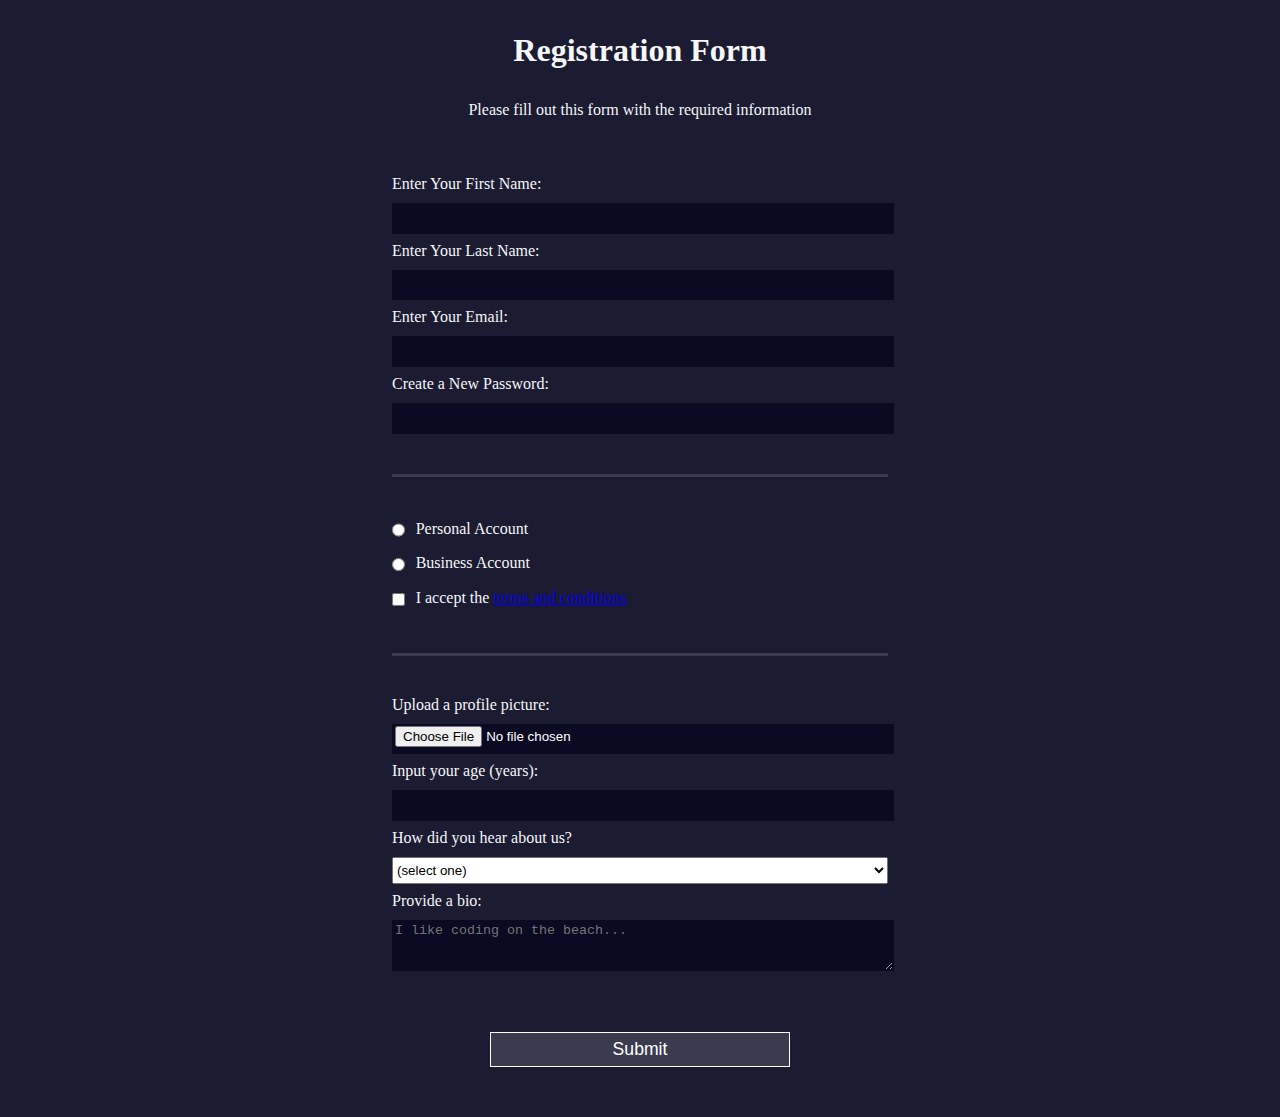
<file: registration-form/index.html>
<!DOCTYPE html>
<html lang="en">
  <head>
    <meta charset="UTF-8">
    <title>Registration Form</title>
    <link rel="stylesheet" href="styles.css" />
  </head>
  <body>
    <h1>Registration Form</h1>
    <p>Please fill out this form with the required information</p>
    <form method="post" action='https://register-demo.freecodecamp.org'>
      <fieldset>
        <label for="first-name">Enter Your First Name: <input id="first-name" name="first-name" type="text" required /></label>
        <label for="last-name">Enter Your Last Name: <input id="last-name" name="last-name" type="text" required /></label>
        <label for="email">Enter Your Email: <input id="email" name="email" type="email" required /></label>
        <label for="new-password">Create a New Password: <input id="new-password" name="new-password" type="password" pattern="[a-z0-5]{8,}" required /></label>
      </fieldset>
      <fieldset>
        <label for="personal-account"><input id="personal-account" type="radio" name="account-type" class="inline" /> Personal Account</label>
        <label for="business-account"><input id="business-account" type="radio" name="account-type" class="inline" /> Business Account</label>
        <label for="terms-and-conditions">
          <input id="terms-and-conditions" type="checkbox" required name="terms-and-conditions" class="inline" /> I accept the <a href="https://www.freecodecamp.org/news/terms-of-service/" target="_blank">terms and conditions</a>
        </label>
      </fieldset>
      <fieldset>
        <label for="profile-picture">Upload a profile picture: <input id="profile-picture" type="file" name="file" /></label>
        <label for="age">Input your age (years): <input id="age" type="number" name="age" min="13" max="120" /></label>
        <label for="referrer">How did you hear about us?
          <select id="referrer" name="referrer">
            <option value="">(select one)</option>
            <option value="1">freeCodeCamp News</option>
            <option value="2">freeCodeCamp YouTube Channel</option>
            <option value="3">freeCodeCamp Forum</option>
            <option value="4">Other</option>
          </select>
        </label>
        <label for="bio">Provide a bio:
          <textarea id="bio" name="bio" rows="3" cols="30" placeholder="I like coding on the beach..."></textarea>
        </label>
      </fieldset>
      <input type="submit" value="Submit" />
    </form>
  </body>
</html>
</file>
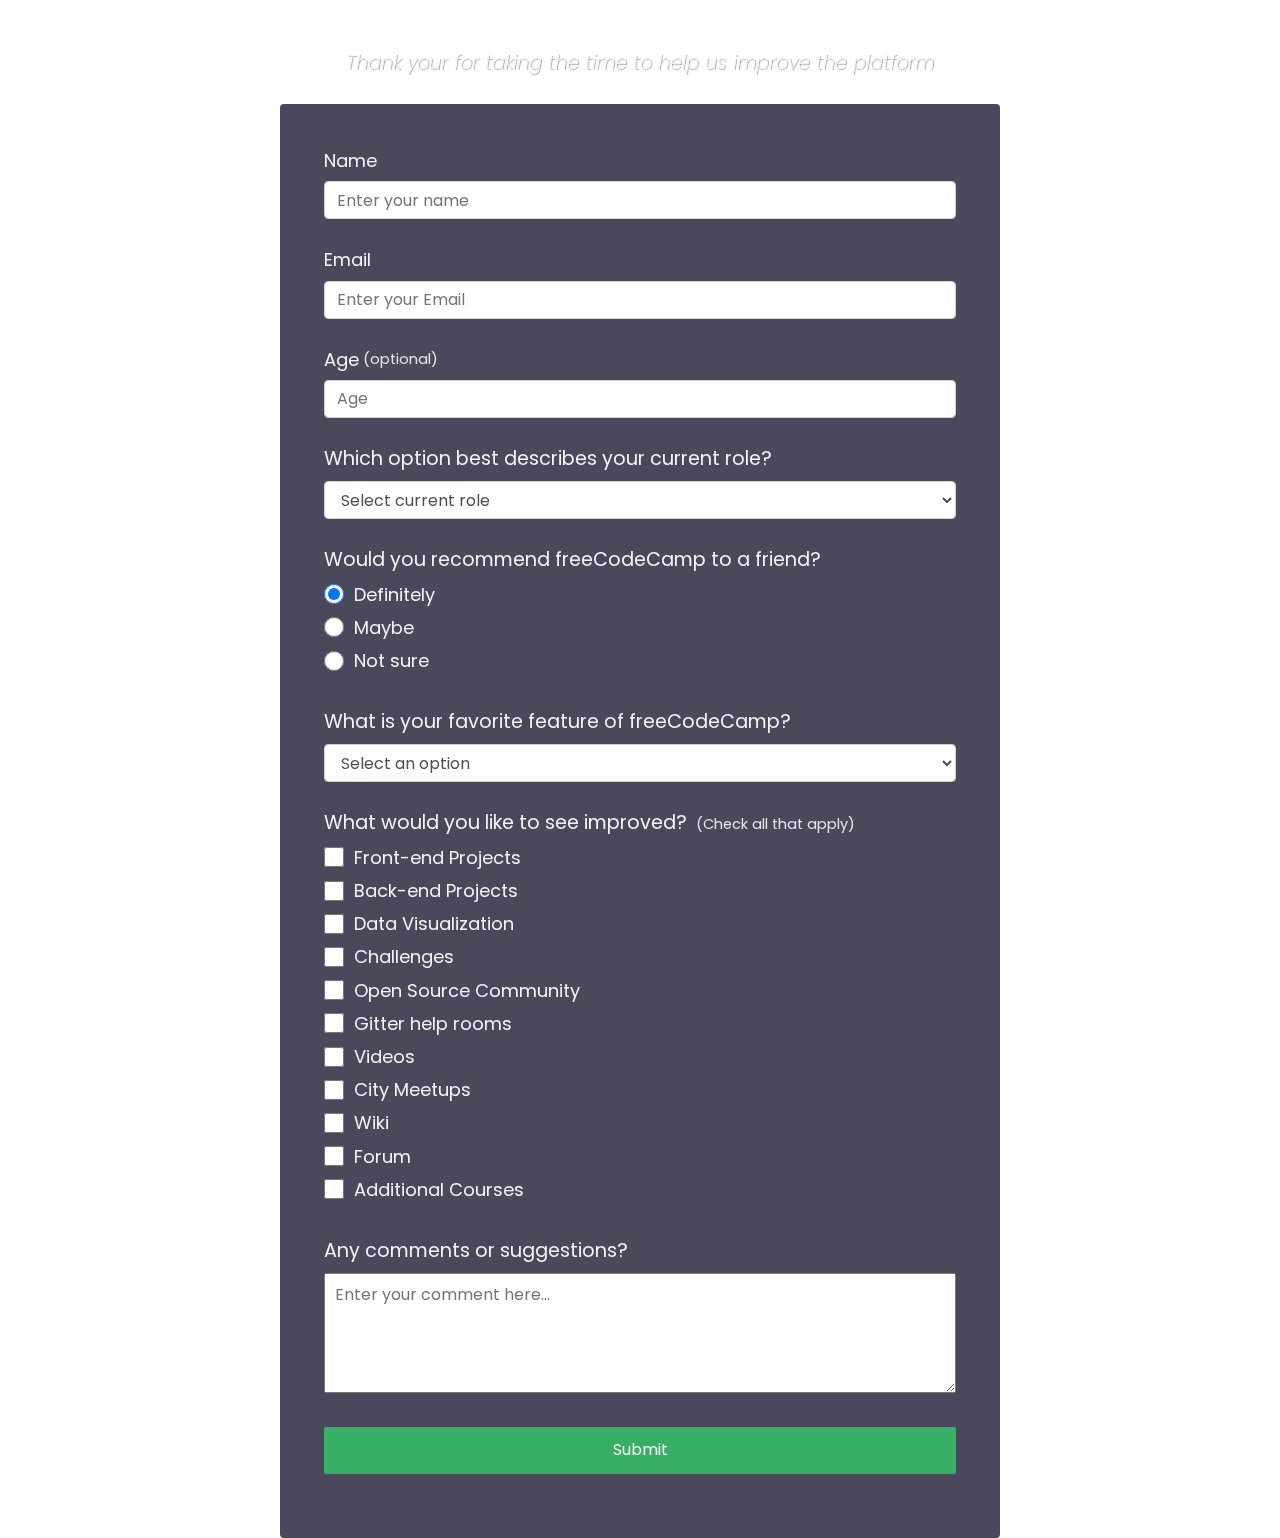
<file: survey-form-project/index.html>
<!DOCTYPE html>
<html>
    <head>
        <link rel="stylesheet" href="styles.css">
    </head>
    <body>
        <div class="container">
            <header class="header">
                <h1 class="text-center" id ="title">
                    <p id="description" class="description text-center">
                        Thank your for taking the time to help us improve the platform
                    </p>
                </h1>
            </header>
            <form id="survey-form">
                <div class="form-group">
                    <label id="name-label" for="name">Name</label>
                    <input type="text" name="name" id="name" class="form-control" 
                    placeholder="Enter your name" required />
                </div>
                <div class="form-group">
                    <label id="email-label" for="email">Email</label>
                    <input type="email" name="email" id="email" class="form-control" 
                    placeholder="Enter your Email" required />
                </div>
                <div class="form-group">
                    <label id="number-label" for="number">Age<span class="clue">(optional)</span></label>
                    <input type="number" name="age" id="number" min="10" max="99" class="form-control" 
                    placeholder="Age" required />
                </div>
                <div class="form-group">
                    <p>Which option best describes your current role?</p>
                    <select name="role" id="dropdown" class="form-control" required>
                        <option disabled selected value>Select current role</option>
                        <option value="student">Student</option>
                        <option value="job">Full Time Job</option>
                        <option value="learner">Full Time Learner</option>
                        <option value="preferNo">Prefer not to say</option>
                        <option value="other">Other</option>
                    </select>
                </div>
                <div class="form-group">
                    <p>Would you recommend freeCodeCamp to a friend?</p>
                    <label>
                        <input name="user-recommend" value="definitely" type="radio"
                        class="input-radio" checked>Definitely
                    </label>
                    <label>
                        <input
                          name="user-recommend" value="maybe" type="radio"
                          class="input-radio"/>Maybe
                    </label>
                    <label>
                        <input name="user-recommend" value="not-sure" type="radio"
                        class="input-radio">Not sure
                    </label>
                </div>
                <div class="form-group">
                    <p>What is your favorite feature of freeCodeCamp?</p>
                    <select id="most-like" name="mostLike" class="form-control" required>
                      <option disabled selected value>Select an option</option>
                      <option value="challenges">Challenges</option>
                      <option value="projects">Projects</option>
                      <option value="community">Community</option>
                      <option value="openSource">Open Source</option>
                    </select>
                </div>
                <div class="form-group">
                    <p>What would you like to see improved?
                        <span class="clue">(Check all that apply)</span>
                    </p>
                    <label>
                        <input type="checkbox" name="prefer" value="front-end-projects"
                        class="input-checkbox">Front-end Projects
                    </label>
                    <label>
                        <input type="checkbox" name="prefer" value="back-end-projects"
                        class="input-checkbox">Back-end Projects
                    </label>
                    <label>
                        <input type="checkbox" name="prefer" value="data-visualization"
                        class="input-checkbox">Data Visualization
                    </label>
                    <label>
                        <input type="checkbox" name="prefer" value="challenges"
                        class="input-checkbox">Challenges
                    </label>
                    <label>
                        <input type="checkbox" name="prefer" value="open-source-community"
                        class="input-checkbox">Open Source Community
                    </label>
                    <label>
                        <input type="checkbox" name="prefer" value="gitter-help-rooms"
                        class="input-checkbox">Gitter help rooms
                    </label>
                    <label>
                        <input type="checkbox" name="prefer" value="videos"
                        class="input-checkbox">Videos
                    </label>
                    <label>
                        <input type="checkbox" name="prefer" value="city-meetups"
                        class="input-checkbox">City Meetups
                    </label>
                    <label>
                        <input type="checkbox" name="prefer" value="wiki"
                        class="input-checkbox">Wiki
                    </label>
                    <label>
                        <input type="checkbox" name="prefer" value="forum"
                        class="input-checkbox">Forum
                    </label>
                    <label>
                        <input type="checkbox" name="prefer" value="additional-courses"
                        class="input-checkbox">Additional Courses
                    </label>
                </div>
                <div class="form-group">
                    <p>Any comments or suggestions?</p>
                    <textarea name="comment" id="comments" class="input-textarea"
                    placeholder="Enter your comment here..."></textarea>
                </div>
                <div class="form-group">
                    <button type="submit" id="submit" class="submit-button">Submit</button>
                </div>
            </form>
        </div>
    </body>
</html>
</file>
<file: registration-form/styles.css>
body {
    width: 100%;
    height: 100vh;
    margin: 0;
    background-color: #1b1b32;
    color: #f5f6f7;
    font-family: Tahoma;
    font-size: 16px;
}

h1, p {
    margin: 1em auto;
    text-align: center;
}

form {
    width: 60vw;
    max-width: 500px;
    min-width: 300px;
    margin: 0 auto;
    padding-bottom: 2em;
}

fieldset {
    border: none;
    padding: 2rem 0;
    border-bottom: 3px solid #3b3b4f;
}

fieldset:last-of-type {
    border-bottom: none;
}

label {
    display: block;
    margin: 0.5rem 0;
}

input, textarea, select {
    margin: 10px 0 0 0;
    width: 100%;
    min-height: 2em;
}

input, textarea {
    background-color: #0a0a23;
    border: 1px solid #0a0a23;
    color: #ffffff;
}

.inline {
    width: unset;
    margin: 0 0.5em 0 0;
    vertical-align: middle;
}

input[type="submit"] {
    display: block;
    width: 60%;
    margin: 1em auto;
    height: 2em;
    font-size: 1.1rem;
    background-color: #3b3b4f;
    border-color: white;
    min-width: 300px;
  }

input[type="file"] {
  padding: 1px 2px;
}
</file>
<file: survey-form-project/styles.css>
@import url('https://fonts.googleapis.com/css?family=Poppins:200i,400&display=swap');

:root {
    --color-white: #f3f3f3;
    --color-darkblue: #1b1b32;
    --color-darkblue-alpha: rgba(27, 27, 50, 0.8);
    --color-green: #37af65;
}

*, *::before, *::after {
    box-sizing: border-box;
}

body {
    font-family: 'Poppins', sans-serif;
    font-size: 1rem;
    font-weight: 400;
    line-height: 1.4;
    color: var(--color-white);
    margin: 0;
  }

  body::before {
    content: '';
    position: fixed;
    top: 0;
    left: 0;
    height: 100%;
    width: 100%;
    z-index: -1;
    background-image: 
    url(https://cdn.freecodecamp.org/testable-projects-fcc/images/survey-form-background.jpeg);
    background-size: cover;
    background-repeat: no-repeat;
    background-position: center;
  }

  h1 {
    font-weight: 400px;
    line-height: 1.2;
  }

  p {
    font-size: 1.2rem;
  }

  h1, p {
    margin-top: 0;
    margin-bottom: 0.5rem;
  }

  label {
    display: flex;
    align-items: center;
    font-size: 1.125rem;
    margin-bottom: 0.5rem;
  }

  input, button, select, textarea {
    margin: 0;
    font-family: inherit;
    font-size: inherit;
    line-height: inherit;
  }

  button {
    border: none;
  }

  .container {
    width: 100%;
    margin: 3.2rem auto 0 auto;
  }

  @media (min-width: 576px) {
    .container {
      max-width: 540px;
    }
  }
  
  @media (min-width: 768px) {
    .container {
      max-width: 720px;
    }
  }

  .header {
    padding: 0 0.625rem;
    margin-bottom: 1.875rem;
  }

  .description {
    font-style: italic;
    font-weight: 200;
    text-shadow: 1px 1px 1px rgba(0, 0, 0, 0.4);
  }
  
  .clue {
    margin-left: 0.25rem;
    font-size: 0.9rem;
    color: #e4e4e4;
  }
  
  .text-center {
    text-align: center;
  }
  
  /* form */
  
  form {
    background: var(--color-darkblue-alpha);
    padding: 2.5rem 0.625rem;
    border-radius: 0.25rem;
  }
  
  @media (min-width: 480px) {
    form {
      padding: 2.5rem;
    }
  }
  
  .form-group {
    margin: 0 auto 1.25rem auto;
    padding: 0.25rem;
  }
  
  .form-control {
    display: block;
    width: 100%;
    height: 2.375rem;
    padding: 0.375rem 0.75rem;
    color: #495057;
    background-color: #fff;
    background-clip: padding-box;
    border: 1px solid #ced4da;
    border-radius: 0.25rem;
    transition: border-color 0.15s ease-in-out, box-shadow 0.15s ease-in-out;
  }
  
  .form-control:focus {
    border-color: #80bdff;
    outline: 0;
    box-shadow: 0 0 0 0.2rem rgba(0, 123, 255, 0.25);
  }
  
  .input-radio,
  .input-checkbox {
    display: inline-block;
    margin-right: 0.625rem;
    min-height: 1.25rem;
    min-width: 1.25rem;
  }
  
  .input-textarea {
    min-height: 120px;
    width: 100%;
    padding: 0.625rem;
    resize: vertical;
  }
  
  .submit-button {
    display: block;
    width: 100%;
    padding: 0.75rem;
    background: var(--color-green);
    color: inherit;
    border-radius: 2px;
    cursor: pointer;
  }
</file>
